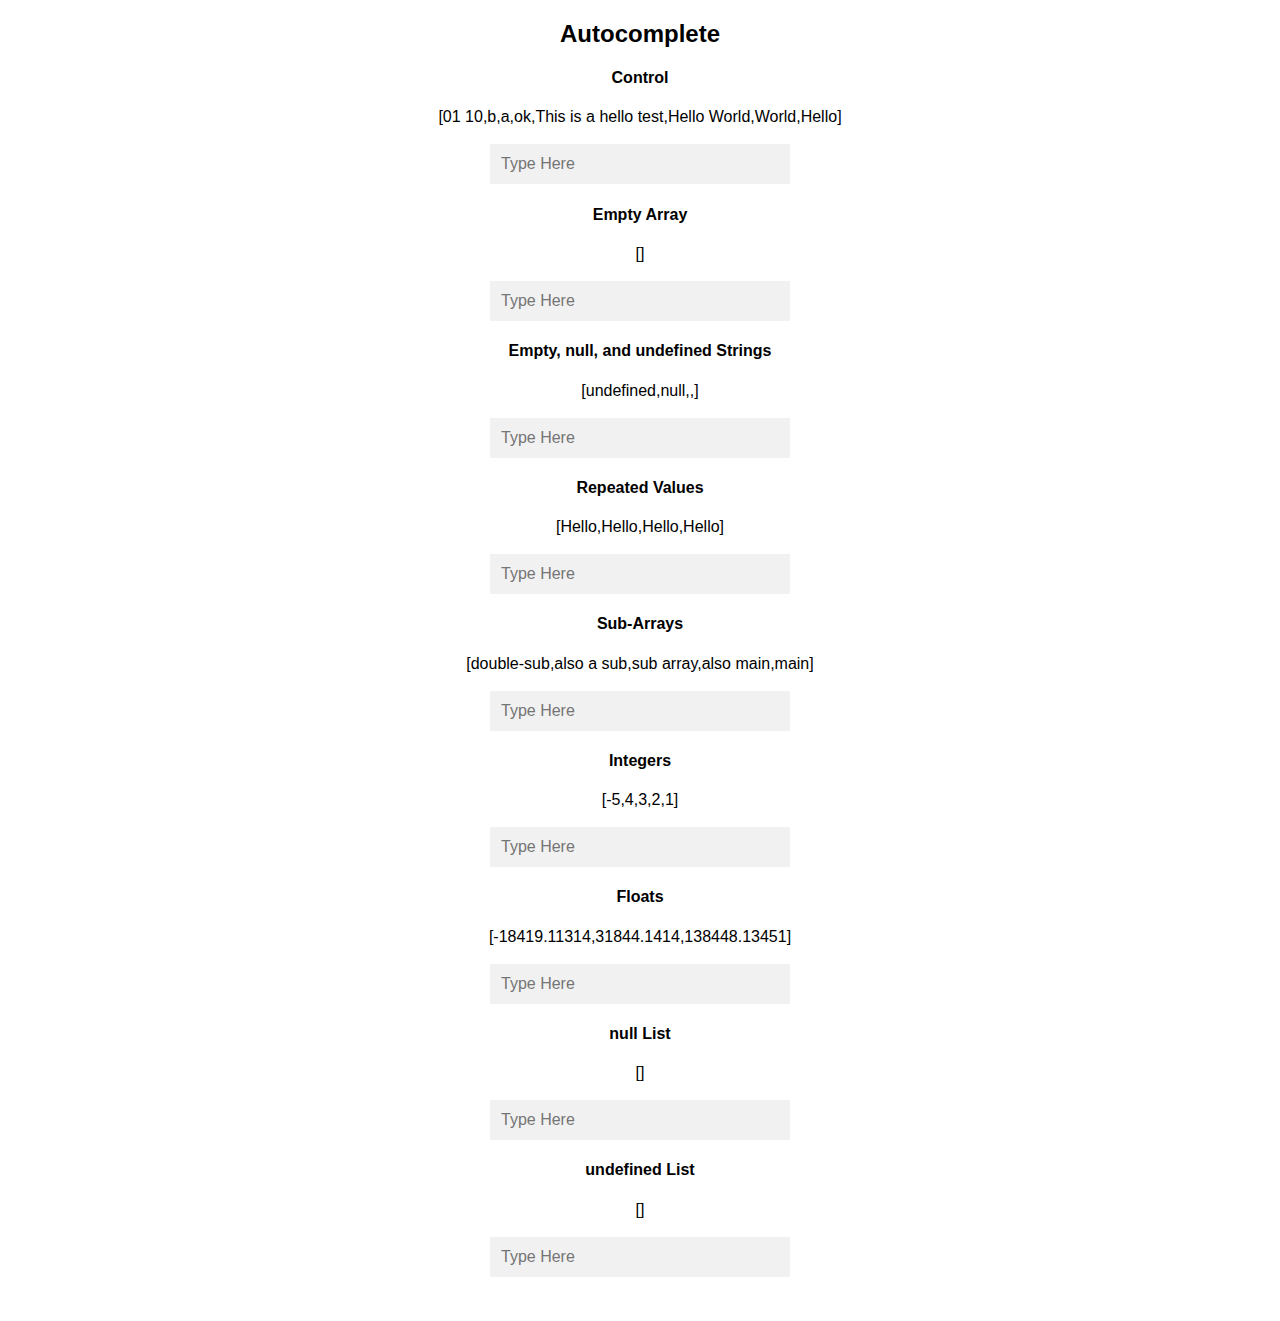
<file: Showcase/autocomplete.html>
<!DOCTYPE html>
<html>
  <head>
    <meta name="viewport" content="width=device-width, initial-scale=1.0">
    <link rel="icon" href="../images/icon.png">
    <link rel="stylesheet" href="./autocomplete.css">
  </head>
  <body>
    <center>
      <h2>Autocomplete</h2>
      <form autocomplete="off">
        <h4> Control </h4>
        <div id="suggestions_display1"></div>
        <br>
        <div class="autocomplete" style="width:300px;">
          <input id="myTestInput1" type="text" placeholder="Type Here">
        </div>
        <h4> Empty Array </h4>
        <div id="suggestions_display2"></div>
        <br>
        <div class="autocomplete" style="width:300px;">
          <input id="myTestInput2" type="text" placeholder="Type Here">
        </div>
        <h4> Empty, null, and undefined Strings </h4>
        <div id="suggestions_display3"></div>
        <br>
        <div class="autocomplete" style="width:300px;">
          <input id="myTestInput3" type="text" placeholder="Type Here">
        </div>
        <h4> Repeated Values </h4>
        <div id="suggestions_display4"></div>
        <br>
        <div class="autocomplete" style="width:300px;">
          <input id="myTestInput4" type="text" placeholder="Type Here">
        </div>
        <h4> Sub-Arrays </h4>
        <div id="suggestions_display5"></div>
        <br>
        <div class="autocomplete" style="width:300px;">
          <input id="myTestInput5" type="text" placeholder="Type Here">
        </div>
        <h4> Integers </h4>
        <div id="suggestions_display6"></div>
        <br>
        <div class="autocomplete" style="width:300px;">
          <input id="myTestInput6" type="text" placeholder="Type Here">
        </div>
        <h4> Floats </h4>
        <div id="suggestions_display7"></div>
        <br>
        <div class="autocomplete" style="width:300px;">
          <input id="myTestInput7" type="text" placeholder="Type Here">
        </div>
        <h4> null List </h4>
        <div id="suggestions_display8"></div>
        <br>
        <div class="autocomplete" style="width:300px;">
          <input id="myTestInput8" type="text" placeholder="Type Here">
        </div>
        <h4> undefined List </h4>
        <div id="suggestions_display9"></div>
        <br>
        <div class="autocomplete" style="width:300px;">
          <input id="myTestInput9" type="text" placeholder="Type Here">
        </div>
        <br>
      </form>
      <br>
      <br>
    </center>
  </body>

  <!-- Keep below the input at it must be rendered first -->
  <script src="./autocomplete_test.js"></script>
</html>
</file>
<file: Showcase/autocomplete.css>
*{
      box-sizing: border-box;
}

body {
      font: 16px Arial;
}

.autocomplete {
      position: relative;
      display: inline-block;
}

input {
      border: 1px solid transparent;
      background-color: #f1f1f1;
      padding: 10px;
      font-size: 16px;
}
input[type=text] {
      background-color: #f1f1f1;
      width: 100%;
}
input[type=submit] {
      background-color: DodgerBlue;
      color: #fff;
      cursor: pointer;
}
.autocomplete-items {
      position: absolute;
      border: 1px solid #d4d4d4;
      border-bottom: none;
      border-top: none;
      z-index: 99;
      top: 100%;
      left: 0;
      right: 0;
}
.autocomplete-items div {
      padding: 10px;
      cursor: pointer;
      background-color: #fff;
      border-bottom: 1px solid #d4d4d4;
}
.autocomplete-items div:hover {
      background-color: #e9e9e9;
}
.autocomplete-active {
      background-color: DodgerBlue !important;
      color: #ffffff;
}
</file>
